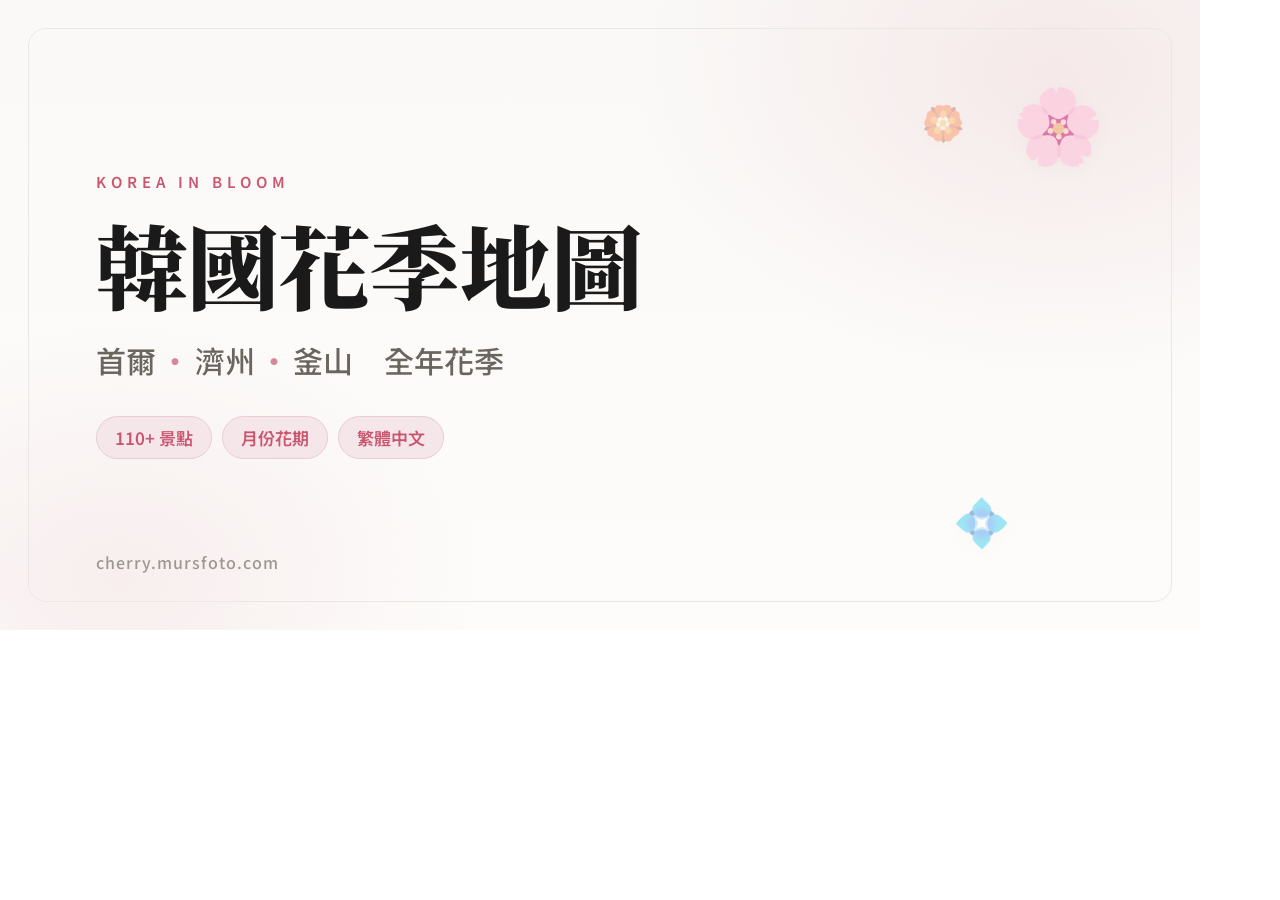
<file: og-image-source.html>
<!DOCTYPE html>
<html lang="zh-TW">
<head>
<meta charset="UTF-8">
<title>og-image-source</title>
<link href="https://fonts.googleapis.com/css2?family=Noto+Serif+TC:wght@600;900&family=Noto+Sans+TC:wght@400;500;600;700&display=swap" rel="stylesheet">
<style>
  :root {
    --bg: #faf9f7;
    --surface: #ffffff;
    --surface-warm: #fdfcfa;
    --border: #eae8e4;
    --text: #1a1a1a;
    --text-secondary: #6b6560;
    --text-tertiary: #9e9890;
    --accent: #c9566e;
    --accent-light: #f5e6ea;
    --accent-muted: #d4899a;
    --font-display: 'Noto Serif TC', 'Georgia', serif;
    --font-body: 'Noto Sans TC', -apple-system, BlinkMacSystemFont, sans-serif;
  }
  * { margin: 0; padding: 0; box-sizing: border-box; }
  html, body {
    width: 1200px; height: 630px;
    overflow: hidden;
    font-family: var(--font-body);
  }
  .card {
    width: 1200px; height: 630px;
    position: relative;
    background:
      radial-gradient(ellipse 700px 500px at 88% 12%, rgba(201,86,110,.10), transparent 60%),
      radial-gradient(ellipse 600px 420px at 10% 92%, rgba(212,137,154,.12), transparent 60%),
      linear-gradient(180deg, var(--bg) 0%, var(--surface-warm) 100%);
    display: flex;
    flex-direction: column;
    justify-content: center;
    padding: 0 96px;
  }
  .card::before {
    content: "";
    position: absolute; inset: 28px;
    border: 1px solid var(--border);
    border-radius: 18px;
    pointer-events: none;
  }
  .motif {
    position: absolute;
    font-size: 64px;
    opacity: .5;
    filter: drop-shadow(0 4px 10px rgba(0,0,0,.05));
  }
  .motif-1 { top: 66px; right: 96px; font-size: 74px; }
  .motif-2 { bottom: 78px; right: 190px; font-size: 46px; opacity: .38; }
  .motif-3 { top: 96px; right: 236px; font-size: 34px; opacity: .3; }

  .eyebrow {
    font-size: 15px; letter-spacing: 5px; text-transform: uppercase;
    color: var(--accent); font-weight: 600;
    margin-bottom: 20px;
  }
  h1 {
    font-family: var(--font-display);
    font-weight: 900;
    font-size: 92px;
    line-height: 1.12;
    color: var(--text);
    letter-spacing: -1px;
    max-width: 860px;
  }
  .subtitle {
    margin-top: 22px;
    font-size: 30px;
    font-weight: 500;
    color: var(--text-secondary);
    letter-spacing: 0.2px;
  }
  .subtitle .dot { color: var(--accent-muted); margin: 0 4px; }

  .tags {
    margin-top: 34px;
    display: flex; gap: 10px;
  }
  .tag {
    padding: 8px 18px;
    border-radius: 999px;
    background: var(--accent-light);
    color: var(--accent);
    font-size: 17px;
    font-weight: 600;
    border: 1px solid #e8cdd4;
  }

  .footer-brand {
    position: absolute;
    left: 96px; bottom: 56px;
    font-size: 16px;
    color: var(--text-tertiary);
    letter-spacing: 1px;
    font-weight: 500;
  }
</style>
</head>
<body>
  <div class="card">
    <div class="motif motif-1">🌸</div>
    <div class="motif motif-2">💠</div>
    <div class="motif motif-3">🏵️</div>

    <p class="eyebrow">Korea in Bloom</p>
    <h1>韓國花季地圖</h1>
    <p class="subtitle">首爾<span class="dot">・</span>濟州<span class="dot">・</span>釜山　全年花季</p>
    <div class="tags">
      <span class="tag">110+ 景點</span>
      <span class="tag">月份花期</span>
      <span class="tag">繁體中文</span>
    </div>

    <p class="footer-brand">cherry.mursfoto.com</p>
  </div>
</body>
</html>
</file>
